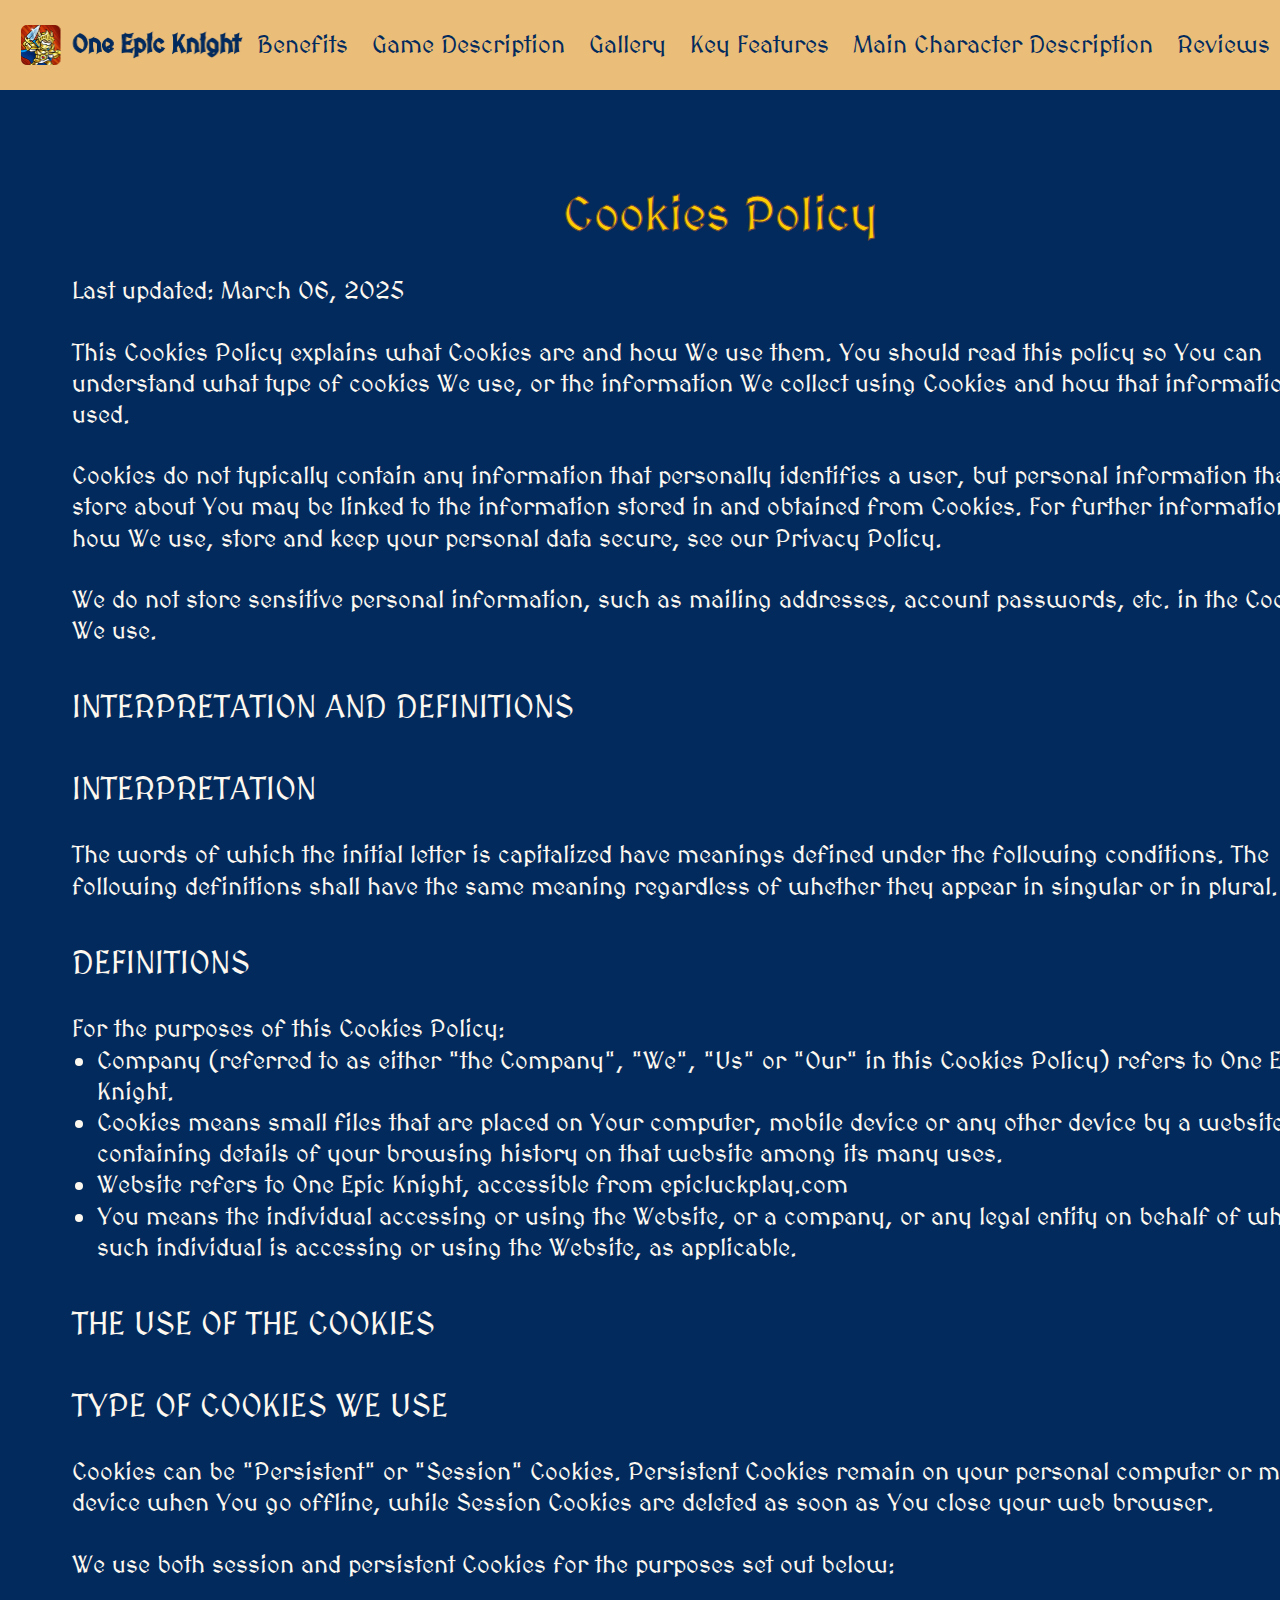
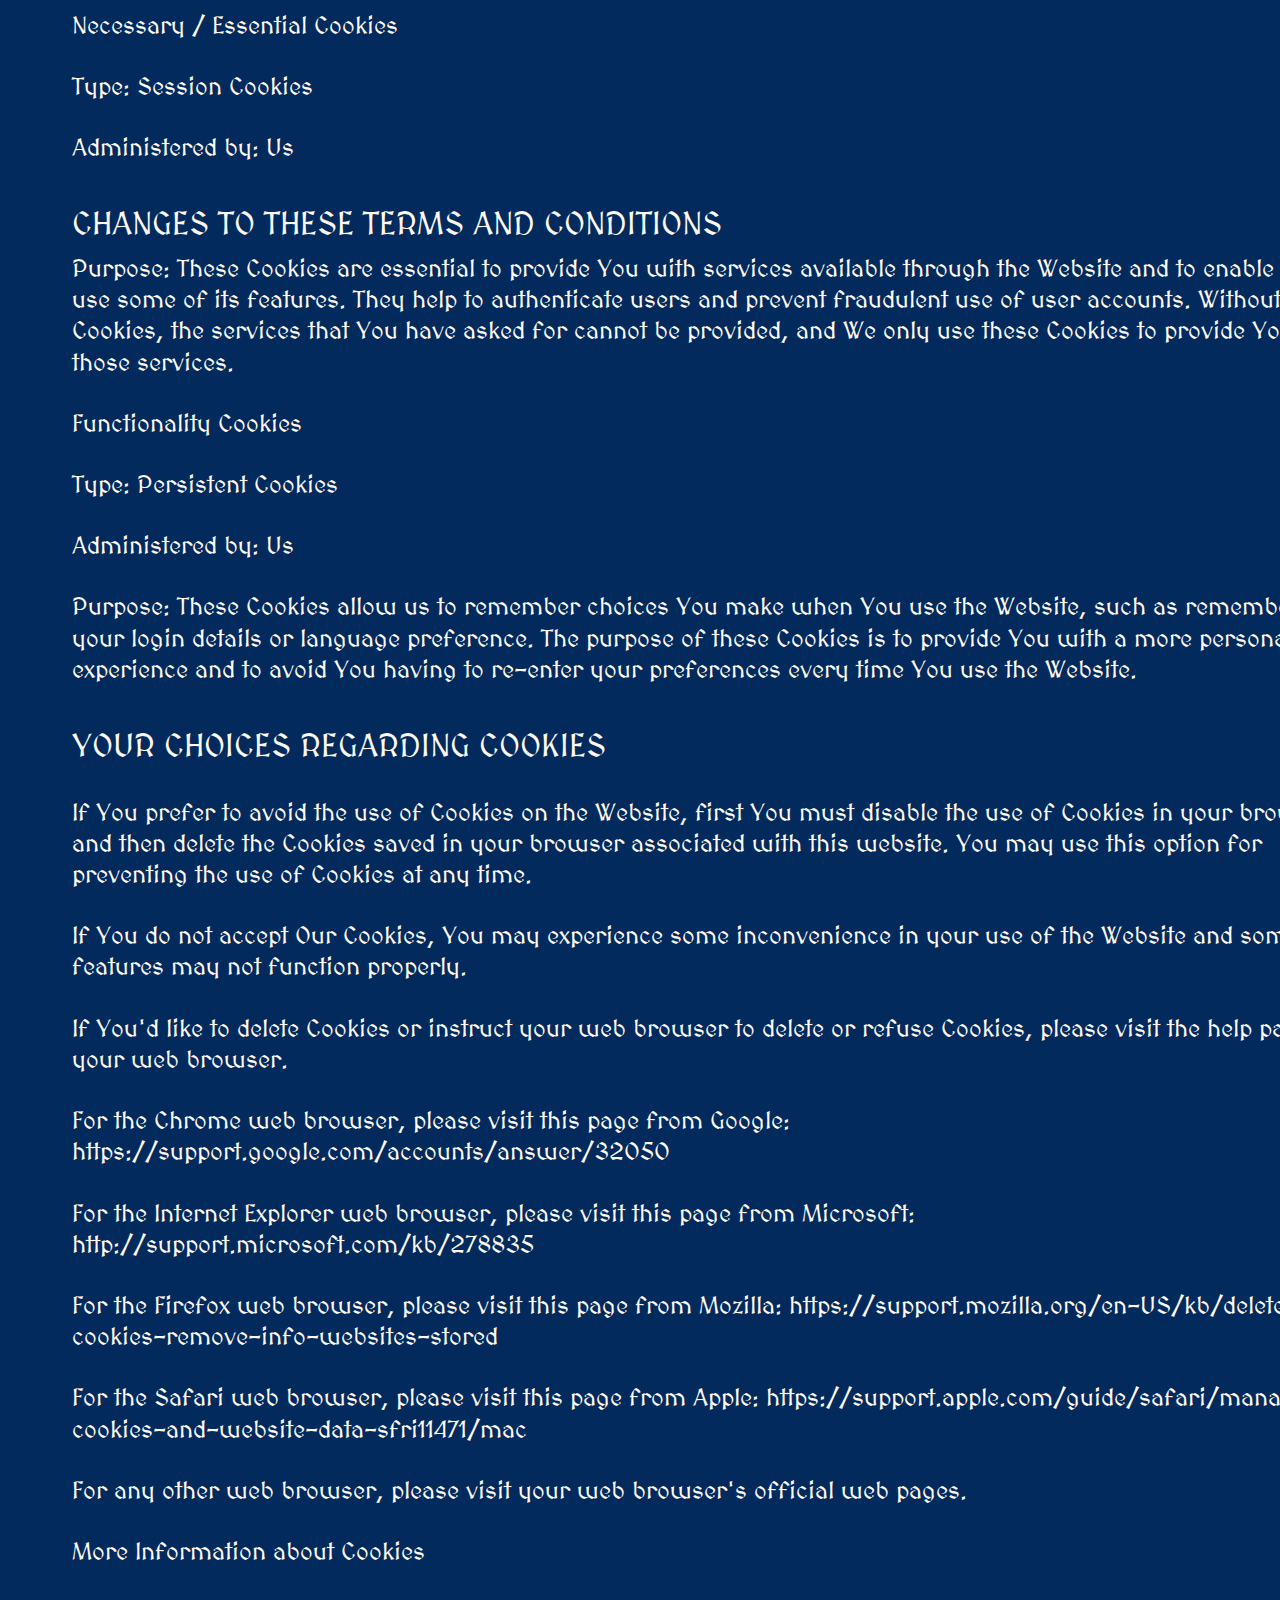
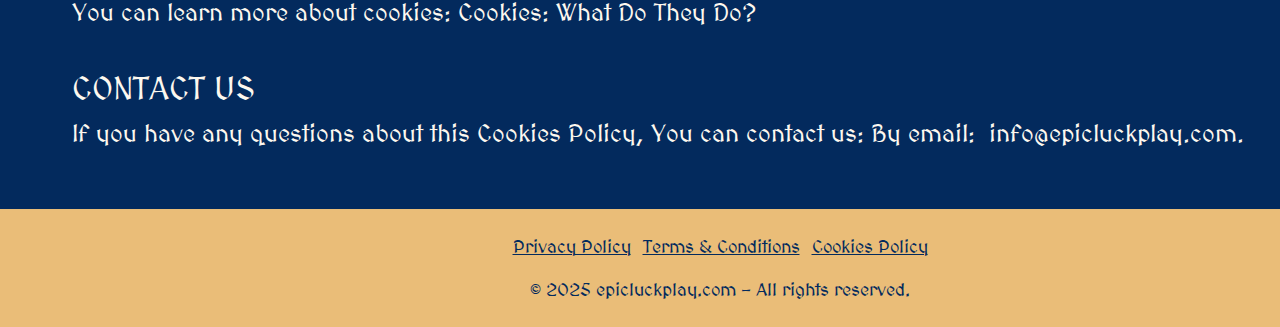
<file: cookies.html>
<!DOCTYPE html>
<html lang="en">
  <head>
    <meta charset="UTF-8" />
    <meta name="viewport" content="width=device-width, initial-scale=1.0" />
    <title>One Epic Knight</title>
    <link rel="icon" href="img/unnamed 1.png" />

    <link rel="stylesheet" type="text/css" href="slick/slick.css" />
    <link rel="stylesheet" href="css/main.css" />
    <link href="https://unpkg.com/aos@2.3.1/dist/aos.css" rel="stylesheet" />
  </head>

  <body class="back">
    <header class="header">
      <div class="header__background"></div>
      <nav class="navigation">
        <ul class="navigation__list">
          <li class="navigation__item">
            <a href="/" class="navigation__link"
              ><img
                href="/"
                class="header-title navigation-img"
                alt=""
                src="img/header/1.png"
            /></a>
          </li>

          <li class="navigation__item">
            <a href="/#why" class="navigation__link">Benefits</a>
          </li>

          <li class="navigation__item">
            <a href="/#about" class="navigation__link">Game Description</a>
          </li>
          <li class="navigation__item">
            <a href="/#gallery" class="navigation__link">Gallery</a>
          </li>
          <li class="navigation__item">
            <a href="/#features" class="navigation__link">Key Features</a>
          </li>
          <li class="navigation__item">
            <a href="/#characters" class="navigation__link"
              >Main Character Description</a
            >
          </li>
          <li class="navigation__item">
            <a href="/#reviews" class="navigation__link">Reviews</a>
          </li>
        </ul>

        <div class="header__button-wrapper">
          <a href="/" class="policy-terms-header__icon--menu"
            ><img href="/" class="header-title" alt="" src="img/header/1.png"
          /></a>

          <button type="button" class="header__icon-button" data-menu-button>
            <img
              class="header__icon header__icon--menu"
              src="img/header/Frame 41.png"
              alt=""
            />

            <img
              class="header__icon header__icon--close close"
              src="img/header/Frame 41 (1).png"
              alt=""
            />
          </button>
        </div>
      </nav>
    </header>

    <main class="policy">
      <section>
        <div class="policy-terms-container">
          <h2 class="policy-terms-title">Cookies Policy</h2>

          <p class="policy-terms-text-one">Last updated: March 06, 2025</p>

          <p class="policy-terms-text-one">
            This Cookies Policy explains what Cookies are and how We use them.
            You should read this policy so You can understand what type of
            cookies We use, or the information We collect using Cookies and how
            that information is used.
          </p>

          <p class="policy-terms-text-one">
            Cookies do not typically contain any information that personally
            identifies a user, but personal information that we store about You
            may be linked to the information stored in and obtained from
            Cookies. For further information on how We use, store and keep your
            personal data secure, see our Privacy Policy.
          </p>
          <p class="policy-terms-text-one">
            We do not store sensitive personal information, such as mailing
            addresses, account passwords, etc. in the Cookies We use.
          </p>
          <h2 class="policy-terms-text">Interpretation and Definitions</h2>
          <h2 class="policy-terms-text">Interpretation</h2>
          <p class="policy-terms-text-one">
            The words of which the initial letter is capitalized have meanings
            defined under the following conditions. The following definitions
            shall have the same meaning regardless of whether they appear in
            singular or in plural.
          </p>
          <h2 class="policy-terms-text">Definitions</h2>
          <p class="policy-terms-text-one">
            For the purposes of this Cookies Policy:
          </p>
          <ul class="terms-lists">
            <li>
              Company (referred to as either "the Company", "We", "Us" or "Our"
              in this Cookies Policy) refers to One Epic Knight.
            </li>
            <li>
              Cookies means small files that are placed on Your computer, mobile
              device or any other device by a website, containing details of
              your browsing history on that website among its many uses.
            </li>
            <li>
              Website refers to One Epic Knight, accessible
              from epicluckplay.com
            </li>
            <li>
              You means the individual accessing or using the Website, or a
              company, or any legal entity on behalf of which such individual is
              accessing or using the Website, as applicable.
            </li>
          </ul>
          <h2 class="policy-terms-text">The use of the Cookies</h2>
          <h2 class="policy-terms-text">Type of Cookies We Use</h2>
          <p class="policy-terms-text-one">
            Cookies can be "Persistent" or "Session" Cookies. Persistent Cookies
            remain on your personal computer or mobile device when You go
            offline, while Session Cookies are deleted as soon as You close your
            web browser.
          </p>

          <p class="policy-terms-text-one">
            We use both session and persistent Cookies for the purposes set out
            below:
          </p>

          <p class="policy-terms-text-one">Necessary / Essential Cookies</p>

          <p class="policy-terms-text-one">Type: Session Cookies</p>

          <p class="policy-terms-text-one">Administered by: Us</p>
          <h2 class="policy-terms-text">
            Changes to These Terms and Conditions
          </h2>
          <p class="policy-terms-texts">
            Purpose: These Cookies are essential to provide You with services
            available through the Website and to enable You to use some of its
            features. They help to authenticate users and prevent fraudulent use
            of user accounts. Without these Cookies, the services that You have
            asked for cannot be provided, and We only use these Cookies to
            provide You with those services.
          </p>

          <p class="policy-terms-text-one">Functionality Cookies</p>
          <p class="policy-terms-text-one">Type: Persistent Cookies</p>
          <p class="policy-terms-text-one">Administered by: Us</p>
          <p class="policy-terms-text-one">
            Purpose: These Cookies allow us to remember choices You make when
            You use the Website, such as remembering your login details or
            language preference. The purpose of these Cookies is to provide You
            with a more personal experience and to avoid You having to re-enter
            your preferences every time You use the Website.
          </p>
          <h2 class="policy-terms-text">Your Choices Regarding Cookies</h2>
          <p class="policy-terms-text-one">
            If You prefer to avoid the use of Cookies on the Website, first You
            must disable the use of Cookies in your browser and then delete the
            Cookies saved in your browser associated with this website. You may
            use this option for preventing the use of Cookies at any time.
          </p>
          <p class="policy-terms-text-one">
            If You do not accept Our Cookies, You may experience some
            inconvenience in your use of the Website and some features may not
            function properly.
          </p>
          <p class="policy-terms-text-one">
            If You'd like to delete Cookies or instruct your web browser to
            delete or refuse Cookies, please visit the help pages of your web
            browser.
          </p>
          <p class="policy-terms-text-one">
            For the Chrome web browser, please visit this page from Google:

            <a
              class="email-link-color"
              href="https://support.google.com/accounts/answer/32050"
              target="_blank"
              rel=""
              >https://support.google.com/accounts/answer/32050
            </a>
          </p>
          <p class="policy-terms-text-one">
            For the Internet Explorer web browser, please visit this page from
            Microsoft:
            <a
              class="email-link-color"
              href="http://support.microsoft.com/kb/278835"
              target="_blank"
              rel=""
              >http://support.microsoft.com/kb/278835
            </a>
          </p>
          <p class="policy-terms-text-one">
            For the Firefox web browser, please visit this page from Mozilla:

            <a
              class="email-link-color"
              href=" https://support.mozilla.org/en-US/kb/delete-cookies-remove-info-websites-stored"
              target="_blank"
              rel=""
            >
              https://support.mozilla.org/en-US/kb/delete-cookies-remove-info-websites-stored
            </a>
          </p>
          <p class="policy-terms-text-one">
            For the Safari web browser, please visit this page from Apple:

            <a
              class="email-link-color"
              href=" https://support.apple.com/guide/safari/manage-cookies-and-website-data-sfri11471/mac"
              target="_blank"
              rel=""
            >
              https://support.apple.com/guide/safari/manage-cookies-and-website-data-sfri11471/mac
            </a>
          </p>

          <p class="policy-terms-text-one">
            For any other web browser, please visit your web browser's official
            web pages.
          </p>
          <p class="policy-terms-text-one">More Information about Cookies</p>
          <p class="policy-terms-text-one">
            You can learn more about cookies: Cookies:
            <a
              class="email-link-color"
              href="https://www.freeprivacypolicy.com/blog/cookies/"
              target="_blank"
              rel=""
            >
              What Do They Do?
            </a>
          </p>

          <h2 class="policy-terms-text">Contact Us</h2>
          <p class="policy-terms-texts">
            If you have any questions about this Cookies Policy, You can contact
            us: By email: 
            <a class="email-link" href="mailto:info@epicluckplay.com"
              >info@epicluckplay.com</a
            >.
          </p>
        </div>
      </section>
    </main>

    <footer class="footer">
      <div class="footer-container">
        <div class="footer-wrapper">
          <a class="footer-text" href="policy.html">Privacy Policy</a>
          <a class="footer-text" href="terms.html">Terms & Conditions</a>
          <a class="footer-text" href="cookies.html">Cookies Policy</a>
        </div>
        <p class="footer-copyright">
          © 2025 epicluckplay.com – All rights reserved.
        </p>
      </div>
    </footer>
    <script src="js/mobile-menu.js"></script>
  </body>
</html>
</file>
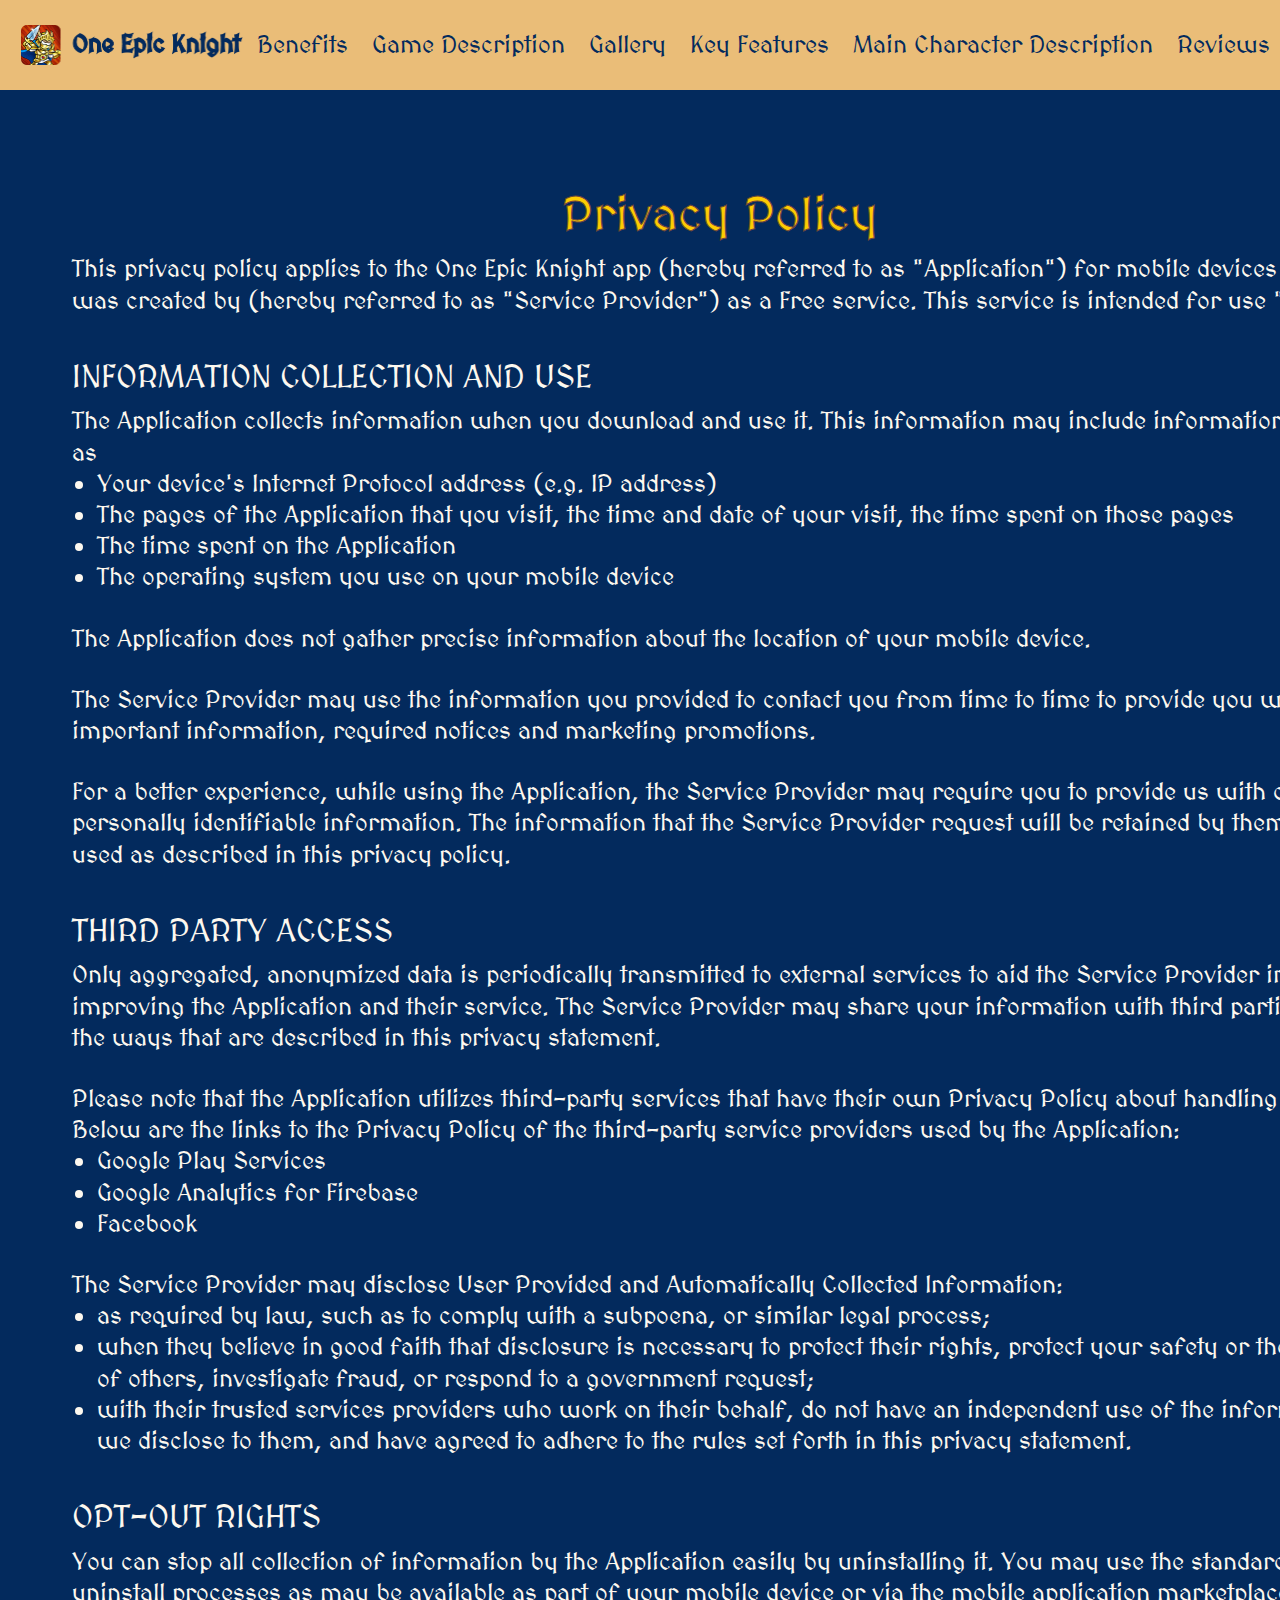
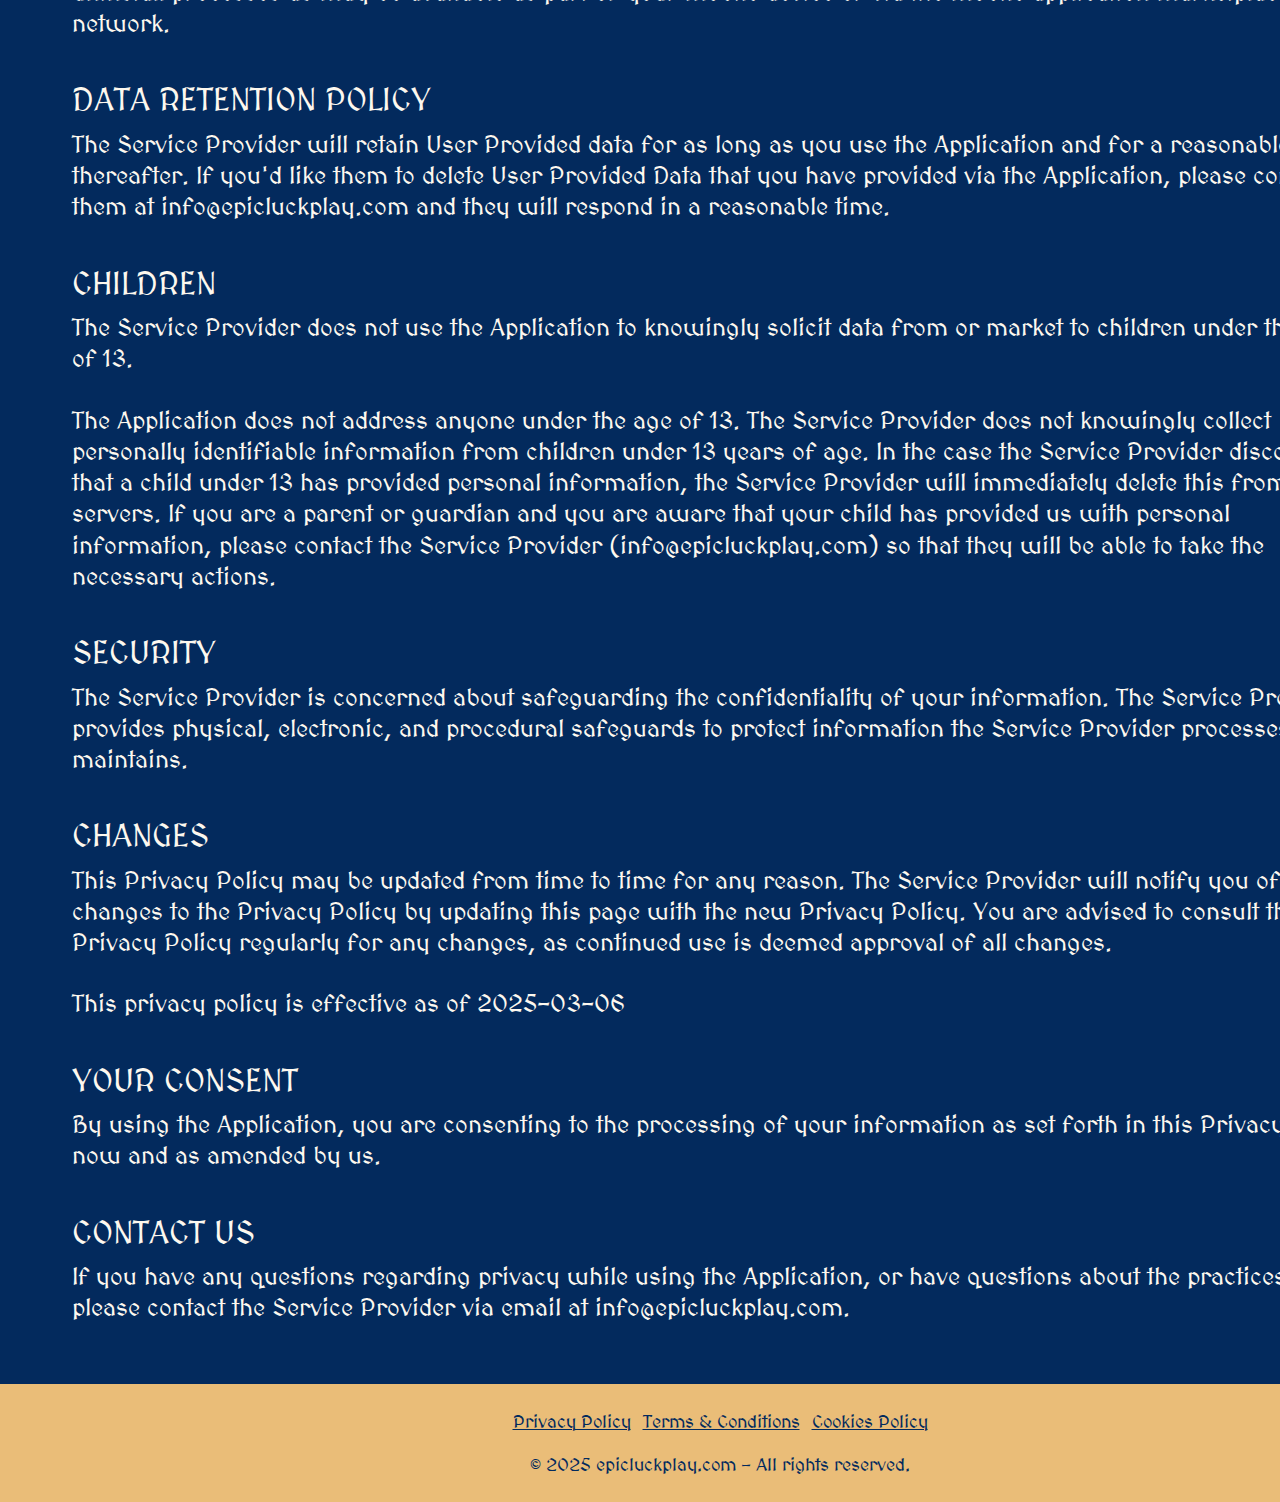
<file: policy.html>
<!DOCTYPE html>
<html lang="en">
  <head>
    <meta charset="UTF-8" />
    <meta name="viewport" content="width=device-width, initial-scale=1.0" />
    <title>One Epic Knight</title>
    <link rel="icon" href="img/unnamed 1.png" />
    <link rel="stylesheet" type="text/css" href="slick/slick.css" />
    <link rel="stylesheet" href="css/main.css" />
    <link href="https://unpkg.com/aos@2.3.1/dist/aos.css" rel="stylesheet" />
  </head>

  <body class="back">
    <header class="header">
      <div class="header__background"></div>
      <nav class="navigation">
        <ul class="navigation__list">
          <li class="navigation__item">
            <a href="/" class="navigation__link"
              ><img
                href="/"
                class="header-title navigation-img"
                alt=""
                src="img/header/1.png"
            /></a>
          </li>

          <li class="navigation__item">
            <a href="/#why" class="navigation__link">Benefits</a>
          </li>

          <li class="navigation__item">
            <a href="/#about" class="navigation__link">Game Description</a>
          </li>
          <li class="navigation__item">
            <a href="/#gallery" class="navigation__link">Gallery</a>
          </li>
          <li class="navigation__item">
            <a href="/#features" class="navigation__link">Key Features</a>
          </li>
          <li class="navigation__item">
            <a href="/#characters" class="navigation__link"
              >Main Character Description</a
            >
          </li>
          <li class="navigation__item">
            <a href="/#reviews" class="navigation__link">Reviews</a>
          </li>
        </ul>

        <div class="header__button-wrapper">
          <a href="/" class="policy-terms-header__icon--menu"
            ><img href="/" class="header-title" alt="" src="img/header/1.png"
          /></a>

          <button type="button" class="header__icon-button" data-menu-button>
            <img
              class="header__icon header__icon--menu"
              src="img/header/Frame 41.png"
              alt=""
            />

            <img
              class="header__icon header__icon--close close"
              src="img/header/Frame 41 (1).png"
              alt=""
            />
          </button>
        </div>
      </nav>
    </header>

    <main class="policy">
      <section>
        <div class="policy-terms-container">
          <p class="policy-terms-title">Privacy Policy</p>

          <p class="policy-terms-texts">
            This privacy policy applies to the One Epic Knight app (hereby
            referred to as "Application") for mobile devices that was created by
            (hereby referred to as "Service Provider") as a Free service. This
            service is intended for use "AS IS".
          </p>
          <p class="policy-terms-text">Information Collection and Use</p>
          <p class="policy-terms-texts">
            The Application collects information when you download and use it.
            This information may include information such as
          </p>

          <ul class="terms-lists">
            <li>Your device's Internet Protocol address (e.g. IP address)</li>
            <li>
              The pages of the Application that you visit, the time and date of
              your visit, the time spent on those pages
            </li>
            <li>The time spent on the Application</li>
            <li>The operating system you use on your mobile device</li>
          </ul>
          <p class="policy-terms-text-one">
            The Application does not gather precise information about the
            location of your mobile device.
          </p>

          <p class="policy-terms-text-one">
            The Service Provider may use the information you provided to contact
            you from time to time to provide you with important information,
            required notices and marketing promotions.
          </p>
          <p class="policy-terms-text-one">
            For a better experience, while using the Application, the Service
            Provider may require you to provide us with certain personally
            identifiable information. The information that the Service Provider
            request will be retained by them and used as described in this
            privacy policy.
          </p>

          <p class="policy-terms-text">Third Party Access</p>

          <p class="policy-terms-texts">
            Only aggregated, anonymized data is periodically transmitted to
            external services to aid the Service Provider in improving the
            Application and their service. The Service Provider may share your
            information with third parties in the ways that are described in
            this privacy statement.
          </p>

          <p class="policy-terms-text-one">
            Please note that the Application utilizes third-party services that
            have their own Privacy Policy about handling data. Below are the
            links to the Privacy Policy of the third-party service providers
            used by the Application:
          </p>
          <ul class="terms-lists">
            <li>
              <a
                class="email-link-color"
                href="https://policies.google.com/privacy"
                target="_blank"
                rel=""
                >Google Play Services
              </a>
            </li>
            <li>
              <a
                class="email-link-color"
                href="https://firebase.google.com/support/privacy"
                target="_blank"
                rel=""
                >Google Analytics for Firebase
              </a>
            </li>
            <li>
              <a
                class="email-link-color"
                href="https://www.facebook.com/about/privacy/update/printable"
                target="_blank"
                rel=""
                >Facebook
              </a>
            </li>
          </ul>

          <p class="policy-terms-text-one">
            The Service Provider may disclose User Provided and Automatically
            Collected Information:
          </p>
          <ul class="terms-lists">
            <li>
              as required by law, such as to comply with a subpoena, or similar
              legal process;
            </li>
            <li>
              when they believe in good faith that disclosure is necessary to
              protect their rights, protect your safety or the safety of others,
              investigate fraud, or respond to a government request;
            </li>
            <li>
              with their trusted services providers who work on their behalf, do
              not have an independent use of the information we disclose to
              them, and have agreed to adhere to the rules set forth in this
              privacy statement.
            </li>
          </ul>

          <h2 class="policy-terms-text">Opt-Out Rights</h2>
          <p class="policy-terms-texts">
            You can stop all collection of information by the Application easily
            by uninstalling it. You may use the standard uninstall processes as
            may be available as part of your mobile device or via the mobile
            application marketplace or network.
          </p>

          <h2 class="policy-terms-text">Data Retention Policy</h2>
          <p class="policy-terms-texts">
            The Service Provider will retain User Provided data for as long as
            you use the Application and for a reasonable time thereafter. If
            you'd like them to delete User Provided Data that you have provided
            via the Application, please contact them at info@epicluckplay.com
            and they will respond in a reasonable time.
          </p>
          <h2 class="policy-terms-text">Children</h2>
          <p class="policy-terms-texts">
            The Service Provider does not use the Application to knowingly
            solicit data from or market to children under the age of 13.
          </p>

          <p class="policy-terms-text-one">
            The Application does not address anyone under the age of 13. The
            Service Provider does not knowingly collect personally identifiable
            information from children under 13 years of age. In the case the
            Service Provider discover that a child under 13 has provided
            personal information, the Service Provider will immediately delete
            this from their servers. If you are a parent or guardian and you are
            aware that your child has provided us with personal information,
            please contact the Service Provider (info@epicluckplay.com) so that
            they will be able to take the necessary actions.
          </p>
          <h2 class="policy-terms-text">Security</h2>
          <p class="policy-terms-texts">
            The Service Provider is concerned about safeguarding the
            confidentiality of your information. The Service Provider provides
            physical, electronic, and procedural safeguards to protect
            information the Service Provider processes and maintains.
          </p>
          <h2 class="policy-terms-text">Changes</h2>
          <p class="policy-terms-texts">
            This Privacy Policy may be updated from time to time for any reason.
            The Service Provider will notify you of any changes to the Privacy
            Policy by updating this page with the new Privacy Policy. You are
            advised to consult this Privacy Policy regularly for any changes, as
            continued use is deemed approval of all changes.
          </p>

          <p class="policy-terms-text-one">
            This privacy policy is effective as of 2025-03-06
          </p>
          <h2 class="policy-terms-text">Your Consent</h2>
          <p class="policy-terms-texts">
            By using the Application, you are consenting to the processing of
            your information as set forth in this Privacy Policy now and as
            amended by us.
          </p>
          <h2 class="policy-terms-text">Contact Us</h2>
          <p class="policy-terms-texts">
            If you have any questions regarding privacy while using the
            Application, or have questions about the practices, please contact
            the Service Provider via email at
            <a class="email-link" href="mailto:info@epicluckplay.com"
              >info@epicluckplay.com</a
            >.
          </p>
        </div>
      </section>
    </main>

    <footer class="footer">
      <div class="footer-container">
        <div class="footer-wrapper">
          <a class="footer-text" href="policy.html">Privacy Policy</a>
          <a class="footer-text" href="terms.html">Terms & Conditions</a>
          <a class="footer-text" href="cookies.html">Cookies Policy</a>
        </div>
        <p class="footer-copyright">
          © 2025 epicluckplay.com – All rights reserved.
        </p>
      </div>
    </footer>
    <script src="js/mobile-menu.js"></script>
  </body>
</html>
</file>
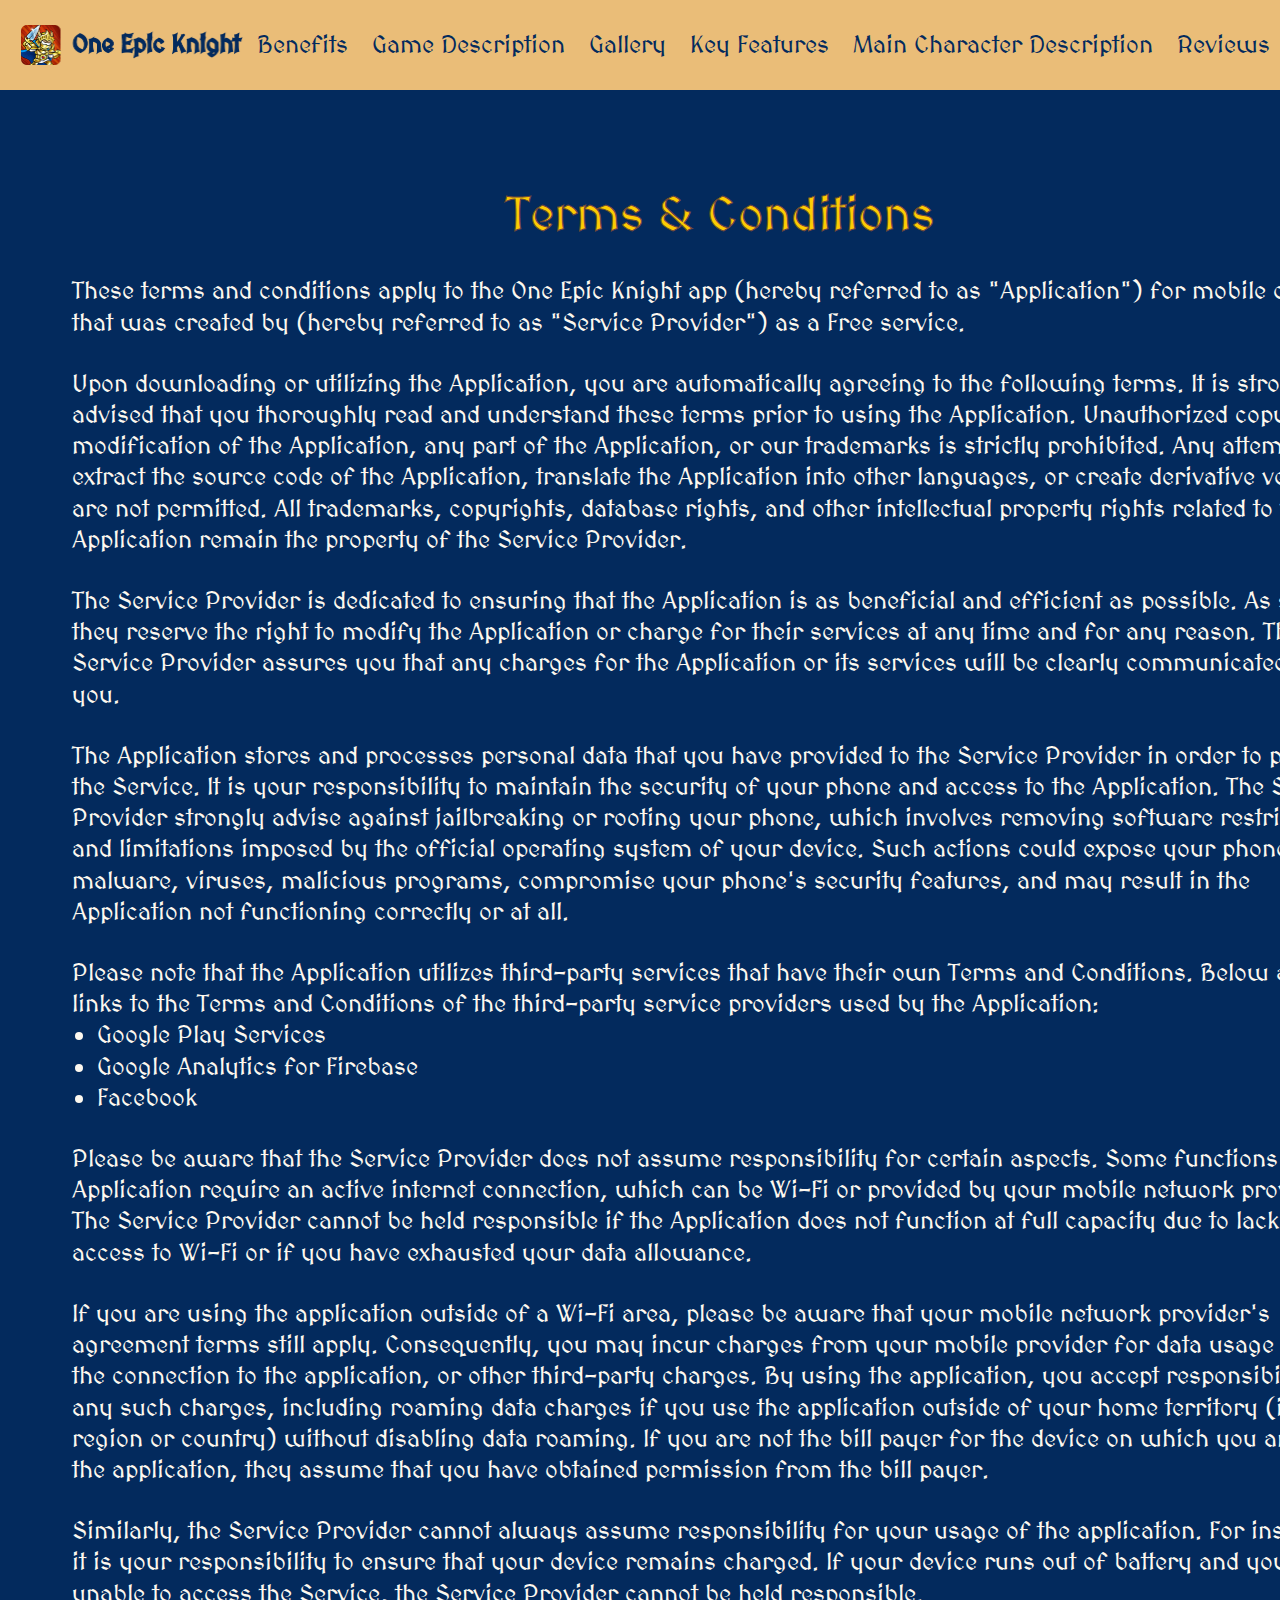
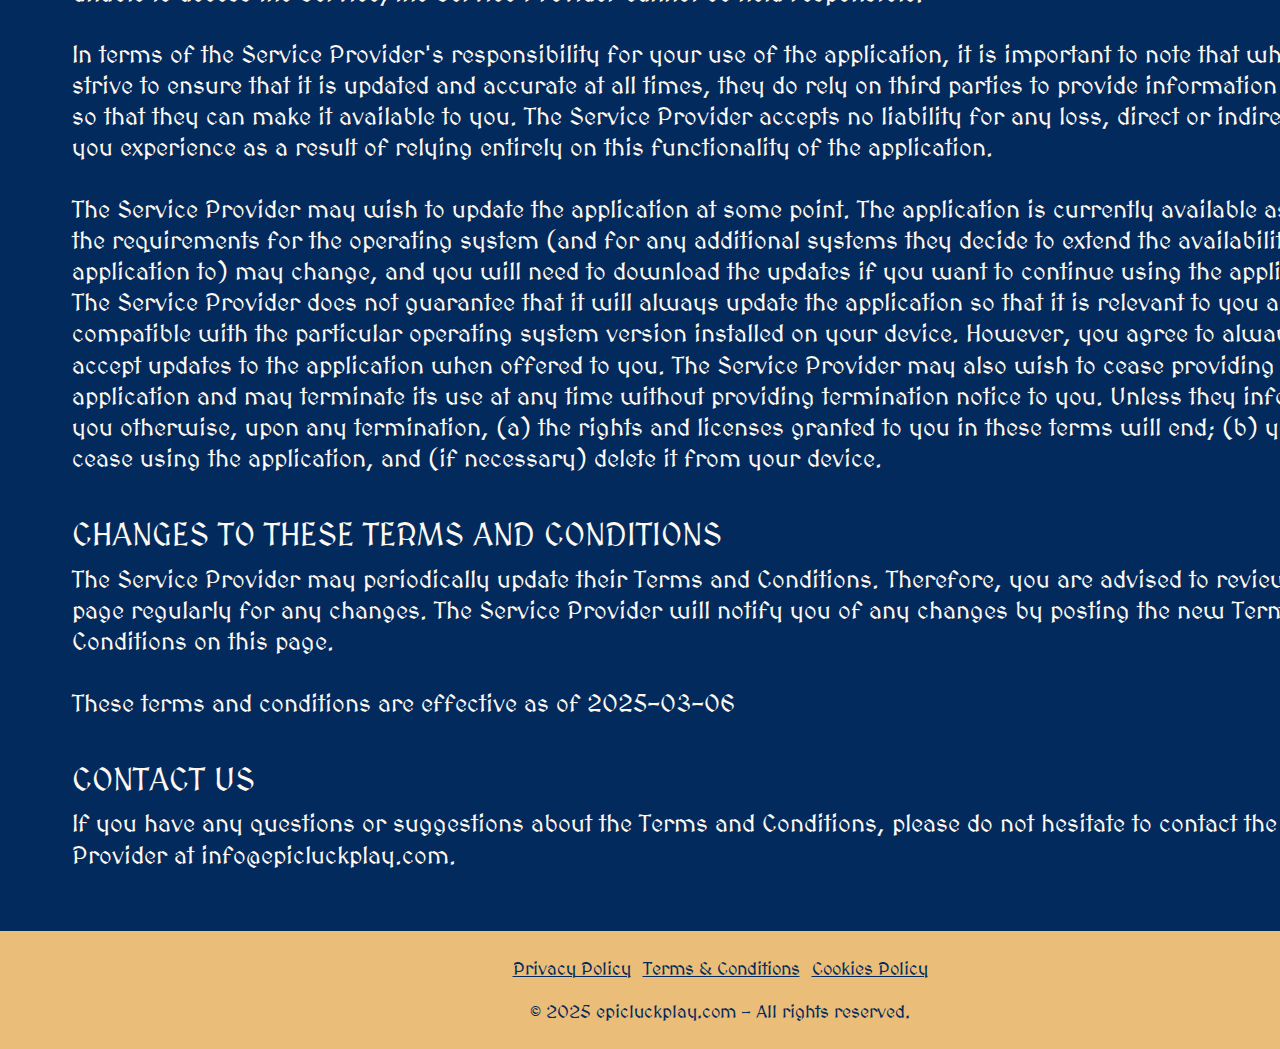
<file: terms.html>
<!DOCTYPE html>
<html lang="en">
  <head>
    <meta charset="UTF-8" />
    <meta name="viewport" content="width=device-width, initial-scale=1.0" />
    <title>One Epic Knight</title>
    <link rel="icon" href="img/unnamed 1.png" />
    <link rel="stylesheet" type="text/css" href="slick/slick.css" />
    <link rel="stylesheet" href="css/main.css" />
    <link href="https://unpkg.com/aos@2.3.1/dist/aos.css" rel="stylesheet" />
  </head>

  <body class="back">
    <header class="header">
      <div class="header__background"></div>
      <nav class="navigation">
        <ul class="navigation__list">
          <li class="navigation__item">
            <a href="/" class="navigation__link"
              ><img
                href="/"
                class="header-title navigation-img"
                alt=""
                src="img/header/1.png"
            /></a>
          </li>

          <li class="navigation__item">
            <a href="/#why" class="navigation__link">Benefits</a>
          </li>

          <li class="navigation__item">
            <a href="/#about" class="navigation__link">Game Description</a>
          </li>
          <li class="navigation__item">
            <a href="/#gallery" class="navigation__link">Gallery</a>
          </li>
          <li class="navigation__item">
            <a href="/#features" class="navigation__link">Key Features</a>
          </li>
          <li class="navigation__item">
            <a href="/#characters" class="navigation__link"
              >Main Character Description</a
            >
          </li>
          <li class="navigation__item">
            <a href="/#reviews" class="navigation__link">Reviews</a>
          </li>
        </ul>

        <div class="header__button-wrapper">
          <a href="/" class="policy-terms-header__icon--menu"
            ><img href="/" class="header-title" alt="" src="img/header/1.png"
          /></a>

          <button type="button" class="header__icon-button" data-menu-button>
            <img
              class="header__icon header__icon--menu"
              src="img/header/Frame 41.png"
              alt=""
            />

            <img
              class="header__icon header__icon--close close"
              src="img/header/Frame 41 (1).png"
              alt=""
            />
          </button>
        </div>
      </nav>
    </header>

    <main class="policy">
      <section>
        <div class="policy-terms-container">
          <h2 class="policy-terms-title">Terms & Conditions</h2>

          <p class="policy-terms-text-one">
            These terms and conditions apply to the One Epic Knight app (hereby
            referred to as "Application") for mobile devices that was created by
            (hereby referred to as "Service Provider") as a Free service.
          </p>

          <p class="policy-terms-text-one">
            Upon downloading or utilizing the Application, you are automatically
            agreeing to the following terms. It is strongly advised that you
            thoroughly read and understand these terms prior to using the
            Application. Unauthorized copying, modification of the Application,
            any part of the Application, or our trademarks is strictly
            prohibited. Any attempts to extract the source code of the
            Application, translate the Application into other languages, or
            create derivative versions are not permitted. All trademarks,
            copyrights, database rights, and other intellectual property rights
            related to the Application remain the property of the Service
            Provider.
          </p>

          <p class="policy-terms-text-one">
            The Service Provider is dedicated to ensuring that the Application
            is as beneficial and efficient as possible. As such, they reserve
            the right to modify the Application or charge for their services at
            any time and for any reason. The Service Provider assures you that
            any charges for the Application or its services will be clearly
            communicated to you.
          </p>
          <p class="policy-terms-text-one">
            The Application stores and processes personal data that you have
            provided to the Service Provider in order to provide the Service. It
            is your responsibility to maintain the security of your phone and
            access to the Application. The Service Provider strongly advise
            against jailbreaking or rooting your phone, which involves removing
            software restrictions and limitations imposed by the official
            operating system of your device. Such actions could expose your
            phone to malware, viruses, malicious programs, compromise your
            phone's security features, and may result in the Application not
            functioning correctly or at all.
          </p>
          <p class="policy-terms-text-one">
            Please note that the Application utilizes third-party services that
            have their own Terms and Conditions. Below are the links to the
            Terms and Conditions of the third-party service providers used by
            the Application:
          </p>
          <ul class="terms-lists">
            <li>
              <a
                class="email-link-color"
                href="https://policies.google.com/privacy"
                target="_blank"
                rel=""
                >Google Play Services
              </a>
            </li>
            <li>
              <a
                class="email-link-color"
                href="https://firebase.google.com/support/privacy"
                target="_blank"
                rel=""
                >Google Analytics for Firebase
              </a>
            </li>
            <li>
              <a
                class="email-link-color"
                href="https://www.facebook.com/about/privacy/update/printable"
                target="_blank"
                rel=""
                >Facebook
              </a>
            </li>
          </ul>

          <p class="policy-terms-text-one">
            Please be aware that the Service Provider does not assume
            responsibility for certain aspects. Some functions of the
            Application require an active internet connection, which can be
            Wi-Fi or provided by your mobile network provider. The Service
            Provider cannot be held responsible if the Application does not
            function at full capacity due to lack of access to Wi-Fi or if you
            have exhausted your data allowance.
          </p>

          <p class="policy-terms-text-one">
            If you are using the application outside of a Wi-Fi area, please be
            aware that your mobile network provider's agreement terms still
            apply. Consequently, you may incur charges from your mobile provider
            for data usage during the connection to the application, or other
            third-party charges. By using the application, you accept
            responsibility for any such charges, including roaming data charges
            if you use the application outside of your home territory (i.e.,
            region or country) without disabling data roaming. If you are not
            the bill payer for the device on which you are using the
            application, they assume that you have obtained permission from the
            bill payer.
          </p>

          <p class="policy-terms-text-one">
            Similarly, the Service Provider cannot always assume responsibility
            for your usage of the application. For instance, it is your
            responsibility to ensure that your device remains charged. If your
            device runs out of battery and you are unable to access the Service,
            the Service Provider cannot be held responsible.
          </p>

          <p class="policy-terms-text-one">
            In terms of the Service Provider's responsibility for your use of
            the application, it is important to note that while they strive to
            ensure that it is updated and accurate at all times, they do rely on
            third parties to provide information to them so that they can make
            it available to you. The Service Provider accepts no liability for
            any loss, direct or indirect, that you experience as a result of
            relying entirely on this functionality of the application.
          </p>

          <p class="policy-terms-text-one">
            The Service Provider may wish to update the application at some
            point. The application is currently available as per the
            requirements for the operating system (and for any additional
            systems they decide to extend the availability of the application
            to) may change, and you will need to download the updates if you
            want to continue using the application. The Service Provider does
            not guarantee that it will always update the application so that it
            is relevant to you and/or compatible with the particular operating
            system version installed on your device. However, you agree to
            always accept updates to the application when offered to you. The
            Service Provider may also wish to cease providing the application
            and may terminate its use at any time without providing termination
            notice to you. Unless they inform you otherwise, upon any
            termination, (a) the rights and licenses granted to you in these
            terms will end; (b) you must cease using the application, and (if
            necessary) delete it from your device.
          </p>
          <h2 class="policy-terms-text">
            Changes to These Terms and Conditions
          </h2>
          <p class="policy-terms-texts">
            The Service Provider may periodically update their Terms and
            Conditions. Therefore, you are advised to review this page regularly
            for any changes. The Service Provider will notify you of any changes
            by posting the new Terms and Conditions on this page.
          </p>

          <p class="policy-terms-text-one">
            These terms and conditions are effective as of 2025-03-06
          </p>
          <h2 class="policy-terms-text">Contact Us</h2>
          <p class="policy-terms-texts">
            If you have any questions or suggestions about the Terms and
            Conditions, please do not hesitate to contact the Service Provider
            at
            <a class="email-link" href="mailto:info@epicluckplay.com"
              >info@epicluckplay.com</a
            >.
          </p>
        </div>
      </section>
    </main>

    <footer class="footer">
      <div class="footer-container">
        <div class="footer-wrapper">
          <a class="footer-text" href="policy.html">Privacy Policy</a>
          <a class="footer-text" href="terms.html">Terms & Conditions</a>
          <a class="footer-text" href="cookies.html">Cookies Policy</a>
        </div>
        <p class="footer-copyright">
          © 2025 epicluckplay.com – All rights reserved.
        </p>
      </div>
    </footer>
    <script src="js/mobile-menu.js"></script>
  </body>
</html>
</file>
<file: css/main.css>
@import url("https://fonts.googleapis.com/css2?family=MedievalSharp&display=swap");

:root {
}

* {
  -webkit-box-sizing: border-box;
  box-sizing: border-box;
}

html {
  scroll-behavior: smooth;
  background: rgba(3, 42, 93, 1);

  color: rgba(253, 248, 239, 1);
}

body {
  margin: 0;
}

h1,
h2,
h3,
h4,
h5,
h6,
p {
  margin: 0;
}

ul,
ol {
  margin: 0;
  padding: 0;
  list-style: none;
}

img {
  display: block;
  height: auto;
}

.list {
  list-style: none;
}

button,
a {
  cursor: pointer;
}

.button:hover {
  scale: 120%;
}

.header.is-open .header__background {
  left: 0;
}
.header__button-wrapper {
  margin-left: auto;
}
.header__icon {
  display: none;
}

.header__icon-button {
  display: -webkit-box;
  display: -ms-flexbox;
  display: flex;
  background-color: transparent;
  border: none;
  border-radius: 50%;
}

.header__icon--menu {
  display: block;
}

.header__icon-button.is-open .header__icon--menu {
  display: none;
}

.header__icon-button.is-open .header__icon--close {
  display: block;
}

.header {
  position: fixed;
  width: 100%;
  z-index: 5;
  -webkit-transition: background-color 0.3s ease;
  transition: background-color 0.3s ease;
  background: transparent;
  display: flex;
  height: 76px;
  background: rgba(234, 189, 120, 1);
}

.header__background {
  position: absolute;
  top: 0;
  right: 0;
  bottom: 0;
  left: 100%;

  z-index: -1;
  -webkit-transition: left 0.3s ease;
  transition: left 0.3s ease;
  background: rgba(234, 189, 120, 1);
}
.header.is-open .header__background {
  left: 0;
}
.header__button-wrapper {
  margin-right: auto;
  display: flex;
  align-items: center;
  justify-content: space-between;
}

.header__icon {
  display: none;
}
.header__icon-button {
  display: flex;
  background-color: transparent;
  border: none;
  border-radius: 50%;
}

.header__icon--menu {
  display: block;
}

.header__icon-button.is-open .header__icon--menu {
  display: none;
}

.header__icon-button.is-open .header__icon--close {
  display: block;
}

.navigation {
  display: -ms-flexbox;
  -webkit-box-orient: vertical;
  -webkit-box-direction: normal;
  -ms-flex-direction: column;
  flex-direction: column;
  -webkit-box-align: center;
  -ms-flex-align: center;
  align-items: center;
  -webkit-box-flex: 1;
  -ms-flex: 1;
  flex: 1;
  padding: 16px;
  position: relative;
}
.header-title {
  width: 138px;
  height: 24px;
}
.navigation__list {
  display: flex;
  flex-direction: column;

  align-items: end;

  top: 130px;
  position: absolute;
  top: 100%;
  right: -100%;
  width: 100%;
  height: 257px;
  -webkit-transition: 0.3s;
  transition: 0.3s;
  z-index: 999;

  padding: 0px 32px;

  gap: 12px;
  background: #ffc16b;
  box-shadow: 0px 9px 16px 0px #00000040;
}
.navigation__list.is-open {
  right: 0;
}
.navigation__link {
  font-family: MedievalSharp;
  font-weight: 500;
  font-size: 18px;
  line-height: 150%;
  letter-spacing: 0%;
  text-align: right;

  transition: all 0.3s ease-in-out;
  text-decoration: none;
  color: rgba(3, 42, 93, 1);
}
.navigation__link:hover,
.navigation__link:focus {
  color: rgba(253, 248, 239, 1);
}
.header.is-open {
  background-color: transparent;
}
.navigation-img {
  display: none;
}

@media screen and (min-width: 1200px) {
  .navigation-img {
    display: flex;
    width: 222px;
    height: 40px;
  }
  .policy-terms-header__icon--menu {
    display: none;
  }

  .header {
    width: 100%;

    height: 90px;
    padding: 10px 0px 10px 20px;
    display: flex;
    align-items: center;
    justify-content: center;

    z-index: 1000;
  }
  .header__background {
  }

  .header__icon-button {
    display: none;
  }

  .navigation {
    display: flex;

    flex-direction: row;

    flex: 1;
    padding: 0;

    width: 1440px;
    margin: auto;
  }
  .navigation__list {
    background-color: transparent;
    flex-direction: row;
    display: flex;
    position: static;
    width: 1440px;
    margin: auto;

    padding-block: 0;
    flex: 1;
    gap: 4px;
    height: 0px;
    display: flex;
    justify-content: center;
    align-items: center;
    justify-content: center;
  }
  .navigation__link {
    font-family: MedievalSharp;
    font-weight: 500;
    font-size: 24px;
    line-height: 150%;
    letter-spacing: 0%;

    padding: 0px 10px;
    text-decoration: none;
  }
  .navigation__link:hover,
  .navigation__link:focus {
    color: #ffffff;
  }
  .header__icon-home-img {
    display: none;
  }
  .navigation__item-desk {
    display: none;
  }
}

.home {
  width: 375px;
  height: 667px;
  padding: 130px 16px 0px;
  background-repeat: no-repeat;
  background-size: cover;
  background-position: center;
  background-image: url("/img/home/Frame\ 40017.png");
  margin: auto;
}

.home__container-top {
  display: flex;
  flex-direction: column;
  align-items: center;
}
.home-title {
  font-family: MedievalSharp;
  font-weight: 500;
  font-size: 32px;
  line-height: 150%;
  letter-spacing: 0%;

  -webkit-text-stroke: 1px rgba(111, 71, 57, 1);
  color: rgba(253, 204, 2, 1);
}

.home-text {
  font-family: MedievalSharp;
  font-weight: 500;
  font-size: 18px;
  line-height: 150%;
  letter-spacing: 0%;

  color: rgba(253, 248, 239, 1);
  padding: 32px 0 90px;
}
.home__google-button_image {
  width: 289px;
  height: 114px;
}
.home__google-button_link:hover .home__google-button_image {
  content: url("/img/home/2.png");
  transform: scale(1.1);
  transition: transform 0.3s ease-in-out;
}

@media screen and (min-width: 1200px) {
  .home {
    width: 1440px;
    height: 911px;
    padding: 192px 866px 0 96px;
    background-image: url("/img/home/Frame\ 40018.png");
  }
  .home__container-top {
    display: flex;
    flex-direction: column;
    align-items: start;
  }
  .home-title {
    font-family: MedievalSharp;
    font-weight: 500;
    font-size: 48px;
    line-height: 150%;
    letter-spacing: 0%;
  }

  .home-text {
    font-family: MedievalSharp;
    font-weight: 500;
    font-size: 32px;
    line-height: 150%;
    letter-spacing: 0%;

    padding: 40px 0 10px;
  }
}
.why {
  width: 375px;
  margin: auto;
  padding: 80px 0px 0;
}

.why-list {
  padding: 56px 0 32px;
}
.why-lists {
  display: none;
}
.why-item {
  background-repeat: no-repeat;
  background-size: cover;
  background-position: center;
  background-image: url("/img/why/Benefits\ cards.png");
  width: 359px;
  height: 389px;
  padding: 80px 48px;
  margin: 0 5px;
}

.why-text-bold {
  font-family: MedievalSharp;
  font-weight: 900;
  font-size: 24px;
  line-height: 150%;
  letter-spacing: 0%;
  text-align: center;
  color: rgba(3, 42, 93, 1);
}
.why-text {
  font-family: MedievalSharp;
  font-weight: 500;
  font-size: 18px;
  line-height: 150%;
  letter-spacing: 0%;
  color: rgba(3, 42, 93, 1);
  text-align: center;
  padding-top: 24px;
}
.slick-dots {
  display: flex;
  justify-content: center;
  gap: 8px;
}

.slick-dots li {
  list-style: none;
  width: 18px;
  height: 20px;
}

.slick-dots li button {
  width: 100%;
  height: 100%;
  border: none;
  background: url("/img/why/icons\ \(1\).png") no-repeat center/cover;
  padding: 0;
  font-size: 0;
}

.slick-dots li button:before {
  display: none;
}

.slick-dots li.slick-active button {
  background: url("/img/why/icons.png") no-repeat center/cover;
}
@media screen and (min-width: 1200px) {
  .why {
    width: 1440px;
    height: 1074px;
    padding: 130px 71px 0;
    background-repeat: no-repeat;
    background-size: cover;
    background-position: center;
    background-image: url("/img/why/Frame\ 40020.png");
  }
  .why-list {
    display: none;
  }
  .why-lists {
    display: flex;
    gap: 24px;
    flex-wrap: wrap;
    padding-top: 136px;
    row-gap: 107px;
  }
  .why-item {
    background-image: none;
    width: 415px;
    height: 216px;
    padding: 0 48px;
    margin: 0px;
  }

  .why-text-bold {
    font-family: MedievalSharp;
    font-weight: 900;
    font-size: 32px;
    line-height: 150%;
    letter-spacing: 0%;
    text-align: center;
  }
  .why-text {
    font-family: MedievalSharp;
    font-weight: 500;
    font-size: 24px;
    line-height: 150%;
    letter-spacing: 0%;
    text-align: center;

    padding-top: 24px;
  }
}
.about {
  padding: 80px 16px 0px;
  margin: auto;
  width: 375px;
}

.about-title {
  font-family: MedievalSharp;
  font-weight: 500;
  font-size: 32px;
  line-height: 150%;
  letter-spacing: 0%;
  text-align: center;

  -webkit-text-stroke: 1px rgba(111, 71, 57, 1);
  color: rgba(253, 204, 2, 1);
}
.about-div {
  display: flex;
  flex-direction: column;
  padding-top: 56px;
  gap: 24px;
}
.about-img {
  width: 343px;
  height: 167.48045349121094px;
}
.about-text {
  font-family: MedievalSharp;
  font-weight: 500;
  font-size: 16px;
  line-height: 150%;
  letter-spacing: 0%;
}

@media screen and (min-width: 1200px) {
  .about {
    padding: 140px 71px 0;
    width: 1440px;
  }
  .about-title {
    font-family: MedievalSharp;
    font-weight: 500;
    font-size: 48px;
    line-height: 150%;
    letter-spacing: 0%;
    text-align: center;
  }
  .about-div {
    display: flex;
    flex-direction: row-reverse;
    align-items: center;
    padding-top: 56px;
    gap: 24px;
  }
  .about-img {
    width: 635px;
    height: 310px;
  }
  .about-text {
    font-family: MedievalSharp;
    font-weight: 500;
    font-size: 24px;
    line-height: 150%;
    letter-spacing: 0%;
  }
}

.characters {
  padding: 80px 16px 0;
  margin: auto;
  width: 375px;
  height: 719px;
  background-repeat: no-repeat;
  background-size: cover;
  background-position: center;
  background-image: url("/img/Frame\ 40017\ \(1\).png");
}

.characters-text {
  font-family: MedievalSharp;
  font-weight: 500;
  font-size: 16px;
  line-height: 150%;
  letter-spacing: 0%;
  text-align: center;

  padding-top: 423px;
}

@media screen and (min-width: 1200px) {
  .characters {
    padding: 134px 0px 0px;
    width: 1440px;
    height: 932px;
    background-image: url("/img/Frame\ 40018\ \(1\).png");
  }
  .characters-text {
    font-family: MedievalSharp;
    font-weight: 500;
    font-size: 24px;
    line-height: 150%;
    letter-spacing: 0%;
    text-align: center;

    width: 636px;
    margin: auto;
    padding-top: 566px;
  }
}
.reviews {
  width: 375px;
  margin: auto;
  padding: 80px 16px 100px;
}

.reviews-list {
  padding: 32px 0;
}
.reviews-item {
  margin: 0 5px;
  width: 343px;
  height: 157px;
  padding: 16px;
  background: rgba(219, 237, 242, 0.3);
  border: 1px solid rgba(241, 249, 250, 1);
}

.reviews-text-bold {
  font-family: MedievalSharp;
  font-weight: 500;
  font-size: 24px;
  line-height: 150%;
  letter-spacing: 0%;
}
.reviews-text {
  font-family: MedievalSharp;
  font-weight: 500;
  font-size: 18px;
  line-height: 150%;
  letter-spacing: 0%;
  padding-top: 8px;
}

@media screen and (min-width: 1200px) {
  .reviews {
    width: 1440px;
    padding: 140px 71px 120px;
  }
  .reviews-list {
    padding: 56px 0 48px;
  }
  .reviews-item {
    margin: 0 12px;
    width: 526px;
    height: 192px;
    padding: 24px;
  }

  .reviews-text-bold {
    font-family: MedievalSharp;
    font-weight: 500;
    font-size: 32px;
    line-height: 150%;
    letter-spacing: 0%;
  }
  .reviews-text {
    font-family: MedievalSharp;
    font-weight: 500;
    font-size: 24px;
    line-height: 150%;
    letter-spacing: 0%;
    padding-top: 24px;
  }
}

.gallery {
  width: 375px;
  margin: auto;
  padding: 80px 0px 0px;
}

.gallery__list {
  padding: 56px 0 32px;
}
.gallery__item {
  width: 253px;
  height: 337px;

  overflow: hidden;
  position: relative;
  margin: 0 10px;
}

.gallery__image {
  width: 100%;
  height: 100%;
  object-fit: cover;
  object-position: center;
}

@media screen and (min-width: 1200px) {
  .gallery {
    width: 1440px;
    padding: 140px 71px 0;
  }

  .gallery__item {
    width: 526px;
    height: 702px;

    margin: 0 10px;
  }

  .gallery__list {
    padding: 56px 0 48px;
  }
}
.features {
  width: 375px;
  margin: auto;
  padding: 80px 16px 0px;
}
.features-lists {
  display: none;
}
.features-list {
  padding: 56px 0 32px;
}
.features-item {
  width: 343px;
  height: 322px;
  gap: 16px;

  background-image: url("/img/features/Feature\ 1.png");
  background-size: auto;
  background-repeat: no-repeat;
  background-position: center center;
  padding: 85px 73px 0;
}
.features-item-two {
  background-image: url("/img/features/Feature\ 2.png");
}
.features-item-three {
  background-image: url("/img/features/Feature\ 3.png");
}
.features-item-four {
  background-image: url("/img/features/Feature\ 4.png");
}
.features-item-five {
  background-image: url("/img/features/Feature\ 5.png");
}
.features-item-six {
  background-image: url("/img/features/Feature\ 6.png");
}
.features-text-bold {
  font-family: MedievalSharp;
  font-weight: 500;
  font-size: 24px;
  line-height: 150%;
  letter-spacing: 0%;
  color: rgba(253, 248, 239, 1);
  height: 72px;
}
.features-text {
  font-family: MedievalSharp;
  font-weight: 500;
  font-size: 16px;
  line-height: 150%;
  letter-spacing: 0%;
  padding-top: 8px;
}

@media screen and (min-width: 1200px) {
  .features {
    width: 1440px;
    padding: 140px 71px 0px;
  }
  .features-lists {
    display: flex;
    flex-wrap: wrap;
    gap: 24px;
    padding-top: 56px;
  }
  .features-list {
    display: none;
  }
  .features-item {
    width: 416px;
    height: 455px;

    background-size: 100% 100%;
    background-repeat: no-repeat;
    background-position: center center;
    padding: 145px 85px 0;
  }

  .features-text-bold {
    font-family: MedievalSharp;
    font-weight: 500;
    font-size: 24px;
    line-height: 150%;
    letter-spacing: 0%;

    height: 72px;
  }
  .features-text {
    font-family: MedievalSharp;
    font-weight: 500;
    font-size: 18px;
    line-height: 150%;
    letter-spacing: 0%;
    padding-top: 16px;
  }
}
.footer {
  background: rgba(234, 189, 120, 1);

  color: rgba(3, 42, 93, 1);
  padding: 32px;
}
.footer-container {
  display: flex;
  flex-direction: column;

  justify-content: center;
  align-items: center;
  gap: 8px;
}

.footer-wrapper {
  display: flex;
  flex-direction: row;
  flex-wrap: wrap;
  justify-content: center;
  align-items: center;
  gap: 12px;
}
.footer-text {
  font-family: MedievalSharp;
  font-weight: 500;
  font-size: 16px;
  line-height: 130%;
  letter-spacing: 0%;
  vertical-align: middle;
  text-decoration: underline;
  text-decoration-style: solid;
  text-decoration-offset: 0%;
  text-decoration-thickness: 0%;
  text-decoration-skip-ink: auto;

  color: rgba(3, 42, 93, 1);
}

.footer-copyright {
  font-family: MedievalSharp;
  font-weight: 500;
  font-size: 16px;
  line-height: 150%;
  letter-spacing: 0%;
  text-align: center;
}

@media screen and (min-width: 1200px) {
  .footer {
    padding: 24px;
    width: 1440px;
    margin: auto;
  }
  .footer-container {
    gap: 16px;
  }

  .footer-wrapper {
    display: flex;
    flex-direction: row;

    gap: 12px;
  }
  .footer-text {
    font-family: MedievalSharp;
    font-weight: 500;
    font-size: 18px;
    line-height: 150%;
    letter-spacing: 0%;
    text-decoration: underline;
    text-decoration-style: solid;
    text-decoration-offset: 0%;
    text-decoration-thickness: 0%;
    text-decoration-skip-ink: auto;
  }

  .footer-copyright {
    font-family: MedievalSharp;
    font-weight: 500;
    font-size: 18px;
    line-height: 150%;
    letter-spacing: 0%;
    text-align: center;
  }
}
.policy-terms-container {
  padding: 116px 16px 40px;
  font-family: MedievalSharp;
  font-weight: 500;
  font-size: 14px;
  line-height: 130%;
  letter-spacing: 0%;
}
.policy-terms-title {
  font-family: MedievalSharp;
  font-weight: 500;
  font-size: 28px;
  line-height: 150%;
  letter-spacing: 0%;
  text-align: center;
  -webkit-text-stroke: 1px rgba(111, 71, 57, 1);
  color: rgba(253, 204, 2, 1);
}

.policy-terms-text {
  padding-top: 20px;
  font-family: MedievalSharp;
  font-weight: 500;
  font-size: 18px;
  line-height: 130%;
  letter-spacing: 0%;
  text-transform: uppercase;
}
.policy-terms-texts {
  padding-top: 8px;
}
.policy-terms-text-one {
  padding-top: 20px;
}

.terms-list {
  list-style-type: disc;
  padding: 20px 0 20px 25px;
  display: flex;
  flex-direction: column;
}

.terms-lists {
  list-style-type: disc;
  padding-left: 25px;
}
.email-link {
  color: inherit;
  text-decoration: none;
}
.email-link-color {
  color: inherit;
  text-decoration: none;
}
@media screen and (min-width: 1200px) {
  .policy-terms-container {
    padding: 183px 72px 60px;
    font-family: MedievalSharp;
    font-weight: 500;
    font-size: 24px;
    line-height: 130%;
    letter-spacing: 0%;
    width: 1440px;
    margin: auto;
  }
  .policy-terms-title {
    font-family: MedievalSharp;
    font-weight: 500;
    font-size: 48px;
    line-height: 130%;
    letter-spacing: 0%;
    text-align: center;
  }

  .policy-terms-text {
    padding-top: 40px;
    font-family: MedievalSharp;
    font-weight: 500;
    font-size: 32px;
    line-height: 130%;
    letter-spacing: 0%;
    text-transform: uppercase;
  }
  .policy-terms-texts {
  }
  .policy-terms-text-one {
    padding-top: 30px;
  }

  .terms-list {
    padding: 20px 0 20px 25px;
  }
}

.cookie-popup {
  position: fixed;
  bottom: 10px;
  width: 375px;

  padding: 20px;
  border-radius: 24px;
  background: rgba(88, 160, 184, 1);

  z-index: 1000;

  display: none;
}

.cookie-popup-text-two {
  font-family: MedievalSharp;
  font-weight: 400;
  font-size: 14px;
  line-height: 150%;
  letter-spacing: 0%;

  color: rgba(3, 42, 93, 1);
}
.cookie-button-container {
  margin: auto;
  display: flex;
  flex-direction: column;
  align-items: center;
  justify-content: center;
  gap: 16px;
}
.cookie-button {
  border: none;
  background-color: transparent;
  border: 1px solid rgba(250, 239, 218, 1);
  width: 138px;
  padding-top: 8px;
  padding-bottom: 8px;
  border-radius: 14px;
  font-family: MedievalSharp;
  font-weight: 400;
  font-size: 14px;
  line-height: 150%;
  letter-spacing: 0%;
  vertical-align: middle;
}
#accept-cookies {
  background: rgba(250, 239, 218, 1);
}
.close-popup {
  position: absolute;
  top: 10px;
  right: 10px;
  font-size: 20px;
  cursor: pointer;
}
.cookie-popup-container {
  display: flex;
  align-items: center;
  justify-content: center;
  gap: 8px;
}
@media screen and (min-width: 1200px) {
  .cookie-popup-text-two {
    font-weight: 400;
    font-size: 18px;
    line-height: 150%;
    letter-spacing: 0%;

    width: 948px;
  }
  .cookie-button-container {
    padding: 0;
    margin: auto;
    display: flex;
    flex-direction: row;
    gap: 20px;
  }
  .cookie-popup {
    position: fixed;
    bottom: 10px;
    width: 1440px;

    padding: 20px;
    display: none;
  }
}
</file>
